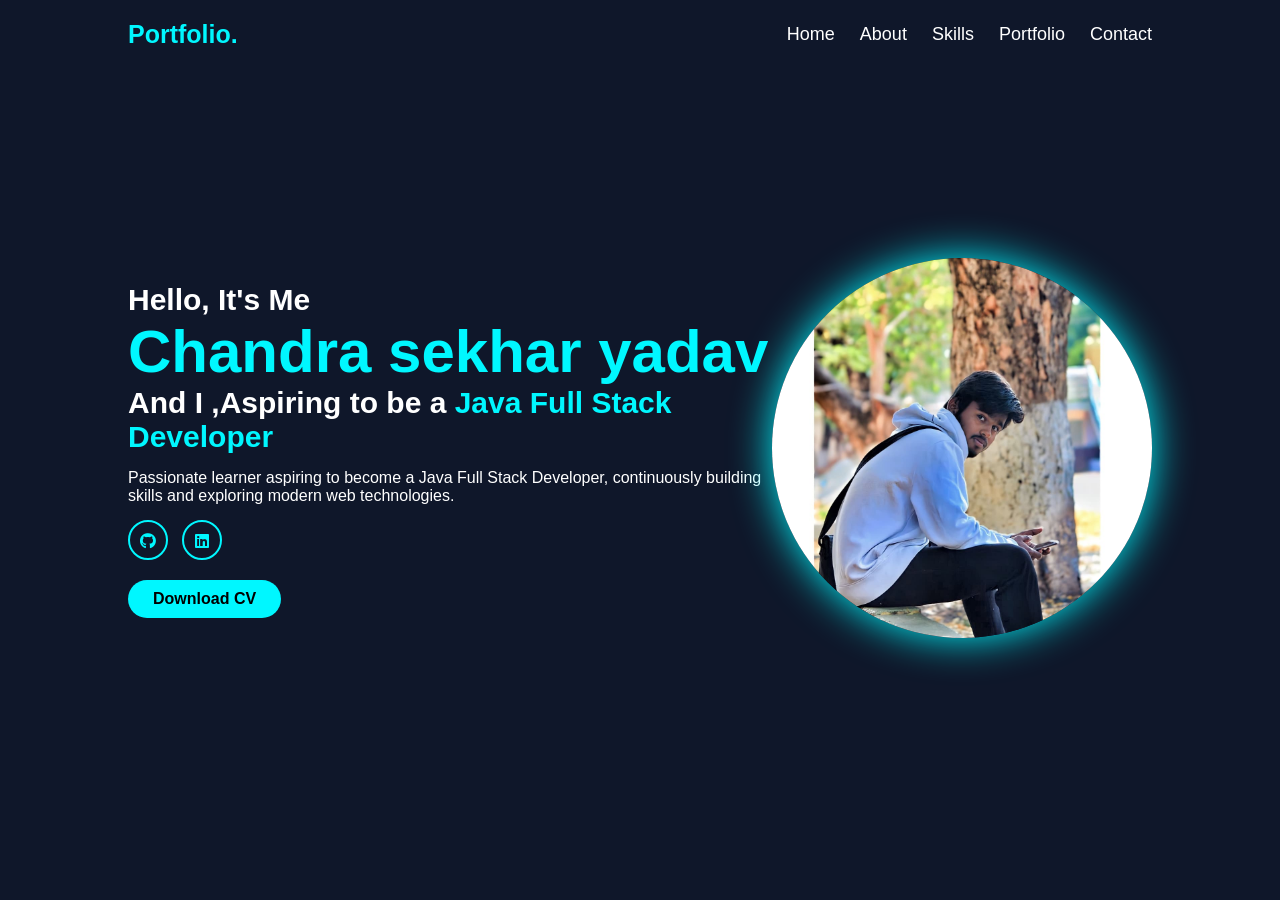
<file: index.html>
<!DOCTYPE html>
<html lang="en">

<head>
<meta charset="UTF-8">
<meta name="viewport" content="width=device-width, initial-scale=1.0">
<title>Chandra Portfolio</title>

<link rel="stylesheet" href="style.css">

<!-- icons -->
<link rel="stylesheet"
href="https://cdnjs.cloudflare.com/ajax/libs/font-awesome/6.4.0/css/all.min.css">
</head>

<body>

<header>

<nav class="navbar">
<h2 class="logo">Portfolio.</h2>

<ul>
<li><a href="index.html">Home</a></li>
<li><a href="about.html">About</a></li>
<li><a href="skills.html">Skills</a></li>
<li><a href="projects.html">Portfolio</a></li>
<li><a href="contact.html">Contact</a></li>
</ul>
</nav>

</header>

<section class="home" id="home">

<div class="home-content">

<h3>Hello, It's Me</h3>
<h1>Chandra sekhar yadav</h1>

<h3>And I ,Aspiring to be a  <span>Java Full Stack Developer</span></h3>

<p>
    Passionate learner aspiring to become a Java Full Stack Developer, 
    continuously building skills and exploring modern web technologies.
</p>

<div class="social-media">

<a href="https://github.com/gundechandra7-dot" target="_blank"><i class="fab fa-github"></i></a>
<a href="https://www.linkedin.com/in/chandra-sekhar-gunde-76119b360?utm_source=share&utm_campaign=share_via&utm_content=profile&utm_medium=android_app" target="_blank"><i class="fab fa-linkedin"></i></a>


</div>

<a href="files/Your-CV.pdf" class="btn" download>Download CV</a>

</div>

<div class="home-img">
<img src="images/profile.jpg" alt="Chandra Sekhar Yadav">
</div>

</section>

</body>
</html>
</file>
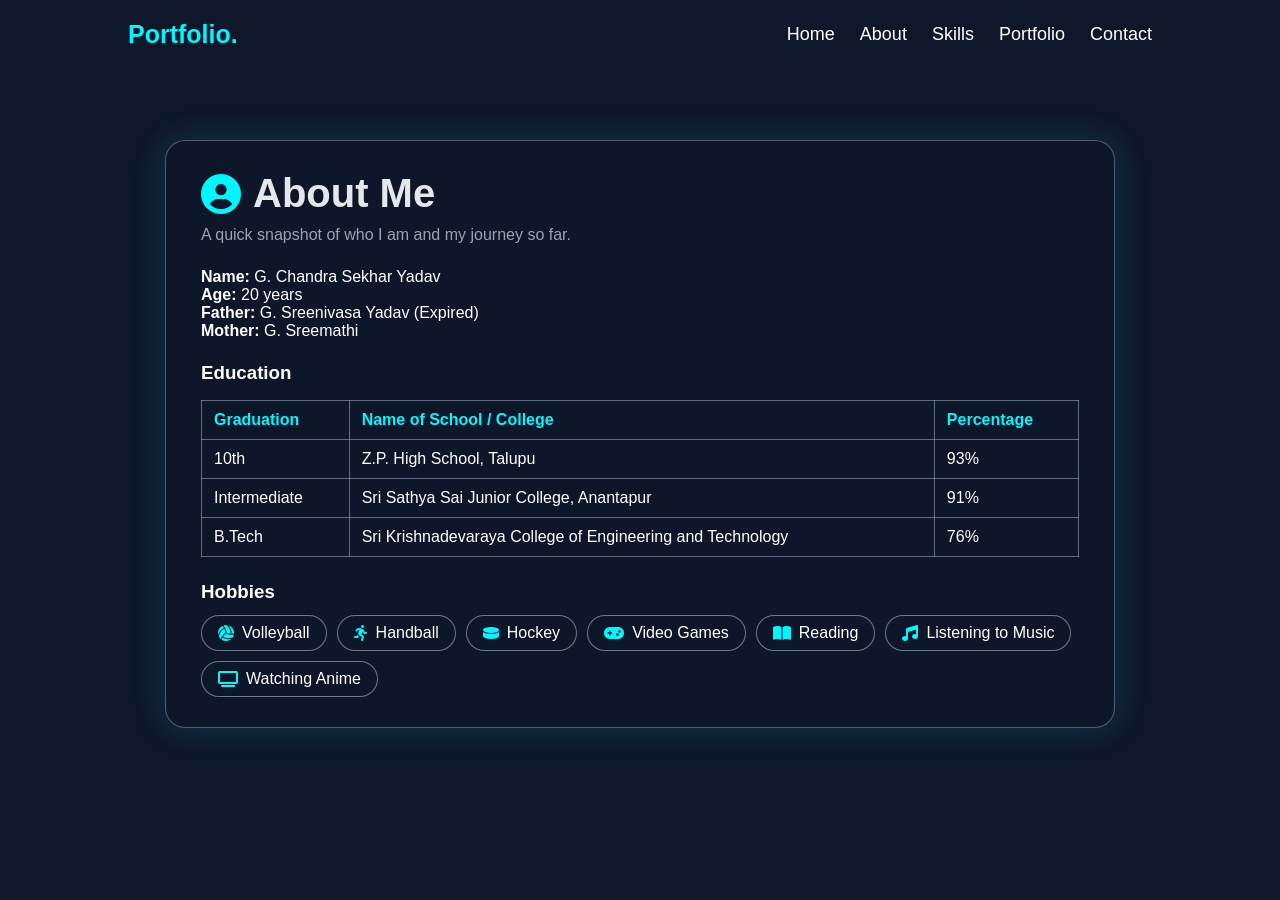
<file: about.html>
<!DOCTYPE html>
<html lang="en">
<head>
  <meta charset="UTF-8">
  <meta name="viewport" content="width=device-width, initial-scale=1.0">
  <title>About - Chandra Portfolio</title>
  <link rel="stylesheet" href="style.css">
  <link rel="stylesheet"
        href="https://cdnjs.cloudflare.com/ajax/libs/font-awesome/6.4.0/css/all.min.css">
</head>
<body>
  <header>
    <nav class="navbar">
      <h2 class="logo">Portfolio.</h2>
      <ul>
        <li><a href="index.html">Home</a></li>
        <li><a href="about.html">About</a></li>
        <li><a href="skills.html">Skills</a></li>
        <li><a href="projects.html">Portfolio</a></li>
        <li><a href="contact.html">Contact</a></li>
      </ul>
    </nav>
  </header>

  <section class="page">
    <div class="page-content">
      <h1 class="page-title">
        <i class="fas fa-user-circle"></i>
        About Me
      </h1>
      <p class="page-subtitle">A quick snapshot of who I am and my journey so far.</p>

      <p><strong>Name:</strong> G. Chandra Sekhar Yadav</p>
      <p><strong>Age:</strong> 20 years</p>
      <p><strong>Father:</strong> G. Sreenivasa Yadav (Expired)</p>
      <p><strong>Mother:</strong> G. Sreemathi</p>

      <h3 style="margin-top:22px; margin-bottom:8px;">Education</h3>
      <table class="education">
        <tr>
          <th>Graduation</th>
          <th>Name of School / College</th>
          <th>Percentage</th>
        </tr>
        <tr>
          <td>10th</td>
          <td>Z.P. High School, Talupu</td>
          <td>93%</td>
        </tr>
        <tr>
          <td>Intermediate</td>
          <td>Sri Sathya Sai Junior College, Anantapur</td>
          <td>91%</td>
        </tr>
        <tr>
          <td>B.Tech</td>
          <td>Sri Krishnadevaraya College of Engineering and Technology</td>
          <td>76%</td>
        </tr>
      </table>

      <h3 style="margin-top:24px; margin-bottom:8px;">Hobbies</h3>
      <ul class="pill-list">
        <li><i class="fas fa-volleyball-ball"></i><span>Volleyball</span></li>
        <li><i class="fas fa-running"></i><span>Handball</span></li>
        <li><i class="fas fa-hockey-puck"></i><span>Hockey</span></li>
        <li><i class="fas fa-gamepad"></i><span>Video Games</span></li>
        <li><i class="fas fa-book-open"></i><span>Reading</span></li>
        <li><i class="fas fa-music"></i><span>Listening to Music</span></li>
        <li><i class="fas fa-tv"></i><span>Watching Anime</span></li>
      </ul>
    </div>
  </section>
</body>
</html>
</file>
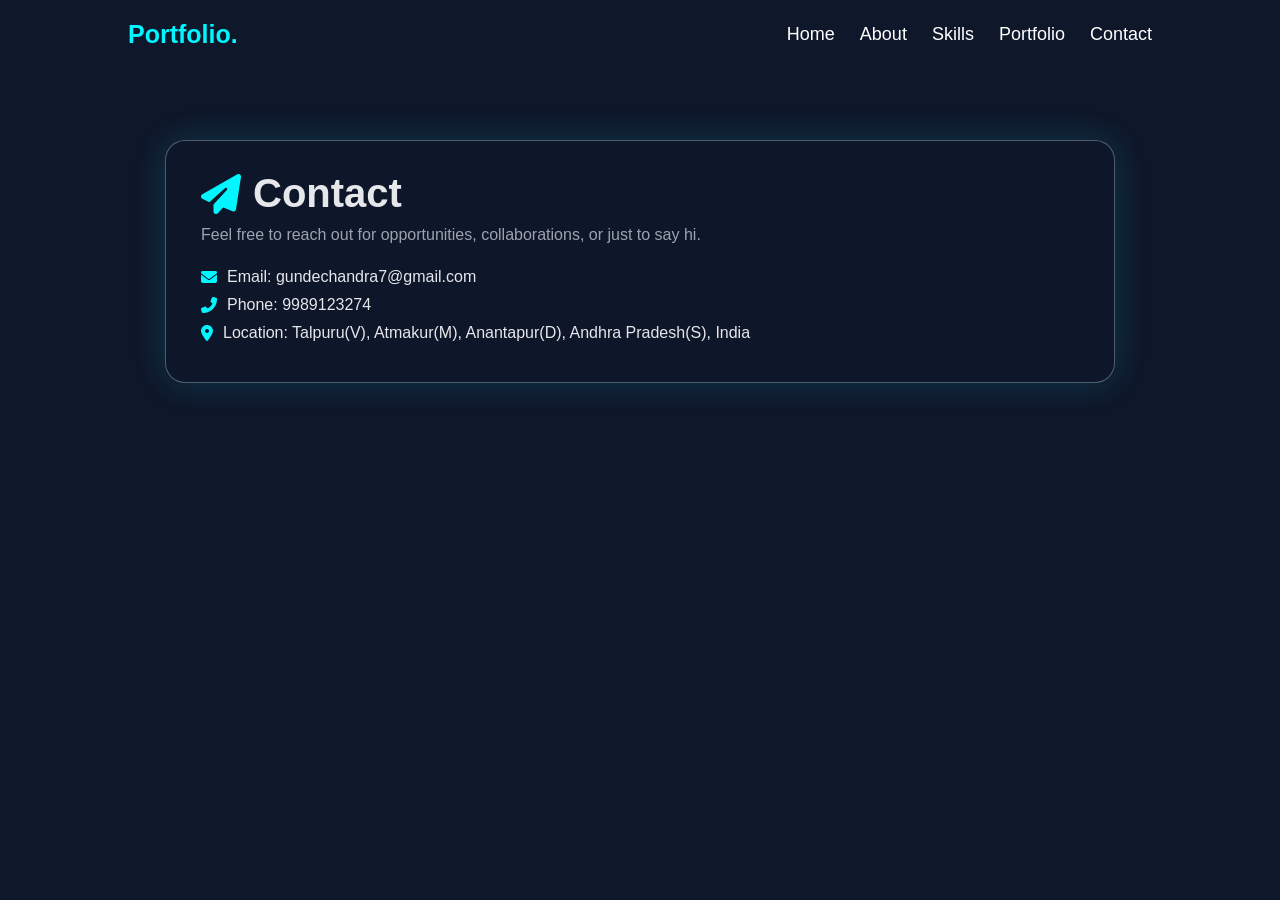
<file: contact.html>
<!DOCTYPE html>
<html lang="en">
<head>
  <meta charset="UTF-8">
  <meta name="viewport" content="width=device-width, initial-scale=1.0">
  <title>Contact - Chandra Portfolio</title>
  <link rel="stylesheet" href="style.css">
  <link rel="stylesheet"
        href="https://cdnjs.cloudflare.com/ajax/libs/font-awesome/6.4.0/css/all.min.css">
</head>
<body>
  <header>
    <nav class="navbar">
      <h2 class="logo">Portfolio.</h2>
      <ul>
        <li><a href="index.html">Home</a></li>
        <li><a href="about.html">About</a></li>
        <li><a href="skills.html">Skills</a></li>
        <li><a href="projects.html">Portfolio</a></li>
        <li><a href="contact.html">Contact</a></li>
      </ul>
    </nav>
  </header>

  <section class="page">
    <div class="page-content">
      <h1 class="page-title">
        <i class="fas fa-paper-plane"></i>
        Contact
      </h1>
      <p class="page-subtitle">Feel free to reach out for opportunities, collaborations, or just to say hi.</p>

      <div class="contact-line">
        <i class="fas fa-envelope"></i>
        <span>Email: gundechandra7@gmail.com</span>
      </div>
      <div class="contact-line">
        <i class="fas fa-phone-alt"></i>
        <span>Phone: 9989123274</span>
      </div>
      <div class="contact-line">
        <i class="fas fa-map-marker-alt"></i>
        <span>Location: Talpuru(V), Atmakur(M), Anantapur(D), Andhra Pradesh(S), India</span>
      </div>
    </div>
  </section>
</body>
</html>
</file>
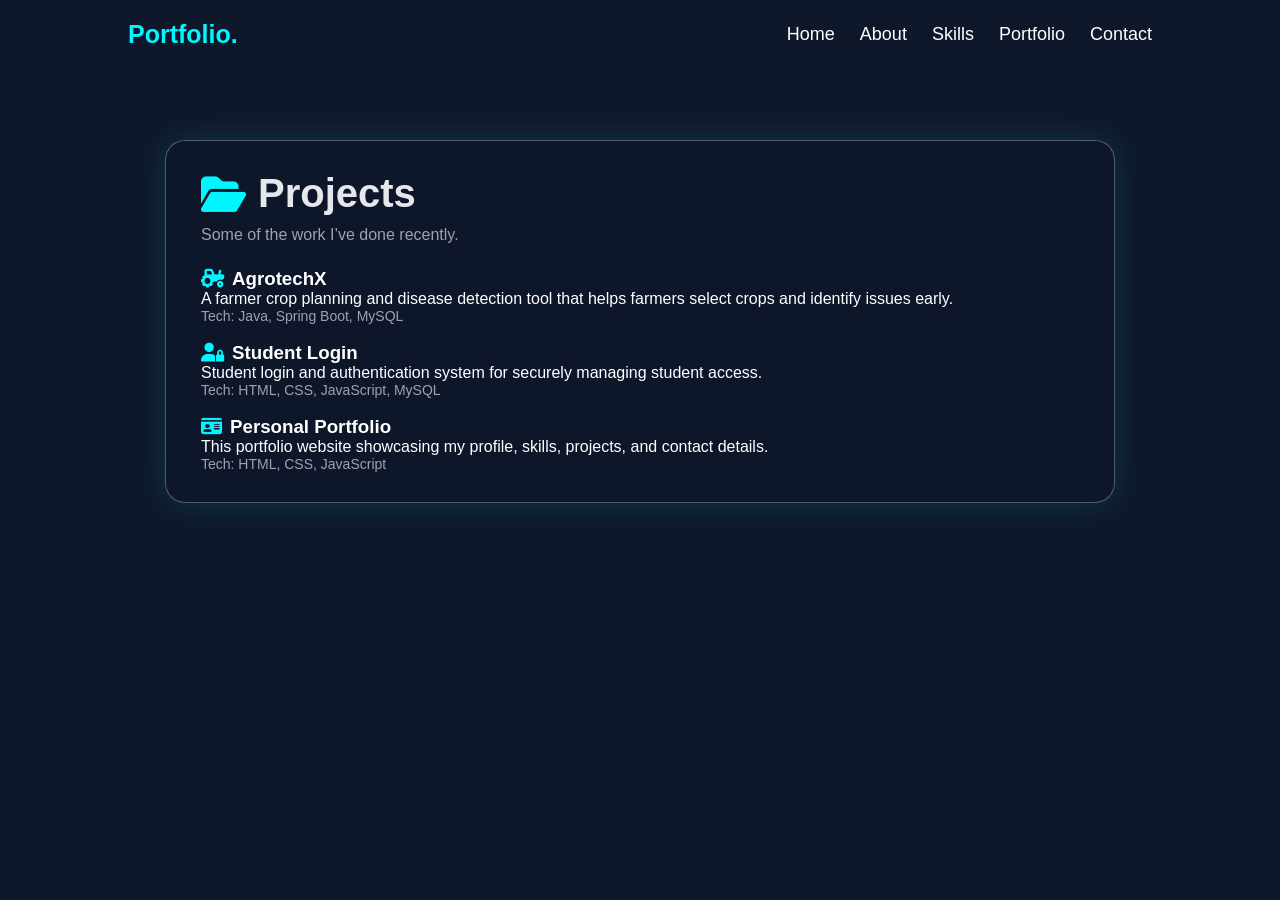
<file: projects.html>
<!DOCTYPE html>
<html lang="en">
<head>
  <meta charset="UTF-8">
  <meta name="viewport" content="width=device-width, initial-scale=1.0">
  <title>Projects - Chandra Portfolio</title>
  <link rel="stylesheet" href="style.css">
  <link rel="stylesheet"
        href="https://cdnjs.cloudflare.com/ajax/libs/font-awesome/6.4.0/css/all.min.css">
</head>
<body>
  <header>
    <nav class="navbar">
      <h2 class="logo">Portfolio.</h2>
      <ul>
        <li><a href="index.html">Home</a></li>
        <li><a href="about.html">About</a></li>
        <li><a href="skills.html">Skills</a></li>
        <li><a href="projects.html">Portfolio</a></li>
        <li><a href="contact.html">Contact</a></li>
      </ul>
    </nav>
  </header>

  <section class="page">
    <div class="page-content">
      <h1 class="page-title">
        <i class="fas fa-folder-open"></i>
        Projects
      </h1>
      <p class="page-subtitle">Some of the work I’ve done recently.</p>

      <div style="display:flex; flex-direction:column; gap:18px;">
        <div class="project-card">
          <h3><i class="fas fa-tractor" style="color:#00f7ff; margin-right:8px;"></i>AgrotechX</h3>
          <p>A farmer crop planning and disease detection tool that helps farmers select crops and identify issues early.</p>
          <p style="color:#9ca3af; font-size:14px;">Tech: Java, Spring Boot, MySQL</p>
        </div>

        <div class="project-card">
          <h3><i class="fas fa-user-lock" style="color:#00f7ff; margin-right:8px;"></i>Student Login</h3>
          <p>Student login and authentication system for securely managing student access.</p>
          <p style="color:#9ca3af; font-size:14px;">Tech: HTML, CSS, JavaScript, MySQL</p>
        </div>

        <div class="project-card">
          <h3><i class="fas fa-id-card" style="color:#00f7ff; margin-right:8px;"></i>Personal Portfolio</h3>
          <p>This portfolio website showcasing my profile, skills, projects, and contact details.</p>
          <p style="color:#9ca3af; font-size:14px;">Tech: HTML, CSS, JavaScript</p>
        </div>
      </div>
    </div>
  </section>
</body>
</html>
</file>
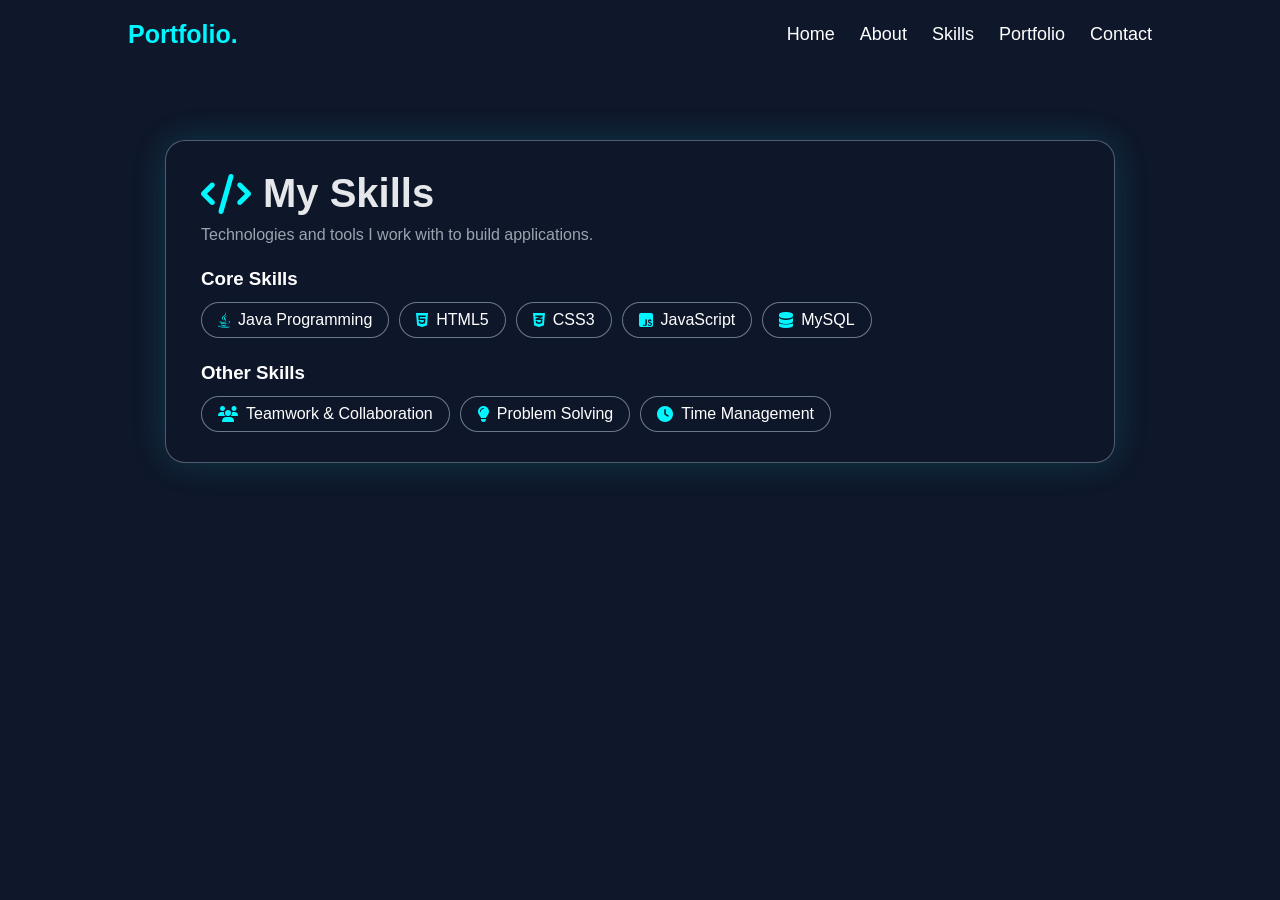
<file: skills.html>
<!DOCTYPE html>
<html lang="en">
<head>
  <meta charset="UTF-8">
  <meta name="viewport" content="width=device-width, initial-scale=1.0">
  <title>Skills - Chandra Portfolio</title>
  <link rel="stylesheet" href="style.css">
  <link rel="stylesheet"
        href="https://cdnjs.cloudflare.com/ajax/libs/font-awesome/6.4.0/css/all.min.css">
</head>
<body>
  <header>
    <nav class="navbar">
      <h2 class="logo">Portfolio.</h2>
      <ul>
        <li><a href="index.html">Home</a></li>
        <li><a href="about.html">About</a></li>
        <li><a href="skills.html">Skills</a></li>
        <li><a href="projects.html">Portfolio</a></li>
        <li><a href="contact.html">Contact</a></li>
      </ul>
    </nav>
  </header>

  <section class="page">
    <div class="page-content">
      <h1 class="page-title">
        <i class="fas fa-code"></i>
        My Skills
      </h1>
      <p class="page-subtitle">Technologies and tools I work with to build applications.</p>

      <h3>Core Skills</h3>
      <ul class="pill-list">
        <li><i class="fab fa-java"></i><span>Java Programming</span></li>
        
        <li><i class="fab fa-html5"></i><span>HTML5</span></li>
        <li><i class="fab fa-css3-alt"></i><span>CSS3</span></li>
        <li><i class="fab fa-js-square"></i><span>JavaScript</span></li>
        <li><i class="fas fa-database"></i><span>MySQL</span></li>
      </ul>

      <h3 style="margin-top:24px;">Other Skills</h3>
      <ul class="pill-list">
        <li><i class="fas fa-users"></i><span>Teamwork & Collaboration</span></li>
        <li><i class="fas fa-lightbulb"></i><span>Problem Solving</span></li>
        <li><i class="fas fa-clock"></i><span>Time Management</span></li>
      </ul>
    </div>
  </section>
</body>
</html>
</file>
<file: style.css>
*{
    margin:0;
    padding:0;
    box-sizing:border-box;
    font-family:Arial;
    }
    
    body{
    background:#0f172a;
    color:white;
    }
    
   header{
   position:fixed;
   width:100%;
   top:0;
   left:0;
   padding:20px 10%;
   z-index:10;
   }
   
   .navbar{
   display:flex;
   justify-content:space-between;
   align-items:center;
   }
    
    .logo{
    font-size:25px;
    font-weight:bold;
    color:#00f7ff;
    }
    
    .navbar ul{
    display:flex;
    list-style:none;
    }
    
    .navbar ul li{
    margin-left:25px;
    }
    
    .navbar ul li a{
    text-decoration:none;
    color:white;
    font-size:18px;
    }
    
    .navbar ul li a:hover{
    color:#00f7ff;
    }
    
    .home{
    height:100vh;
    display:flex;
    align-items:center;
    justify-content:space-between;
    padding:0 10%;
    }
    
    /* Generic inner pages (About, Skills, Projects, Contact) */
    .page{
    min-height:100vh;
    padding:140px 10% 60px;
    display:flex;
    justify-content:center;
    align-items:flex-start;
    }
    
    .page-content{
    max-width:950px;
    width:100%;
    background:rgba(15,23,42,0.9);
    border-radius:20px;
    padding:30px 35px;
    box-shadow:0 0 35px rgba(0,247,255,0.15);
    border:1px solid rgba(148,163,184,0.5);
    }
    
    .page-title{
    font-size:40px;
    margin-bottom:10px;
    display:flex;
    align-items:center;
    gap:12px;
    color:#e5e7eb;
    }
    
    .page-title i{
    color:#00f7ff;
    }
    
    .page-subtitle{
    color:#9ca3af;
    margin-bottom:24px;
    }
    
    .home-content h1{
    font-size:60px;
    color:#00f7ff;
    }
    
    .home-content h3{
    font-size:30px;
    }
    
    .home-content span{
    color:#00f7ff;
    }
    
    .home-content p{
    margin:15px 0;
    }
    
    .social-media a{
    display:inline-block;
    width:40px;
    height:40px;
    border:2px solid #00f7ff;
    border-radius:50%;
    text-align:center;
    line-height:40px;
    margin-right:10px;
    color:#00f7ff;
    }
    
    .btn{
    display:inline-block;
    margin-top:20px;
    padding:10px 25px;
    background:#00f7ff;
    color:black;
    border-radius:25px;
    text-decoration:none;
    font-weight:bold;
    }
    
    .home-img img{
    width:380px;
    border-radius:50%;
    box-shadow:0 0 40px #00f7ff;
    }
    
    /* About page table styling */
    .education{
    width:100%;
    border-collapse:collapse;
    margin-top:16px;
    }
    
    .education th,
    .education td{
    border:1px solid rgba(148,163,184,0.6);
    padding:10px 12px;
    text-align:left;
    }
    
    .education th{
    background:rgba(15,23,42,0.9);
    color:#00f7ff;
    }
    
    .education tr:nth-child(even){
    background:rgba(15,23,42,0.7);
    }
    
    /* Skill & project pill lists */
    .pill-list{
    list-style:none;
    display:flex;
    flex-wrap:wrap;
    gap:10px;
    margin-top:12px;
    }
    
    .pill-list li{
    background:rgba(15,23,42,0.95);
    border-radius:999px;
    padding:8px 16px;
    border:1px solid rgba(148,163,184,0.7);
    display:flex;
    align-items:center;
    gap:8px;
    }
    
    .pill-list li i{
    color:#00f7ff;
    }
    
    /* Contact info lines */
    .contact-line{
    display:flex;
    align-items:center;
    gap:10px;
    margin:10px 0;
    color:#e5e7eb;
    }
    
    .contact-line i{
    color:#00f7ff;
    }
</file>
